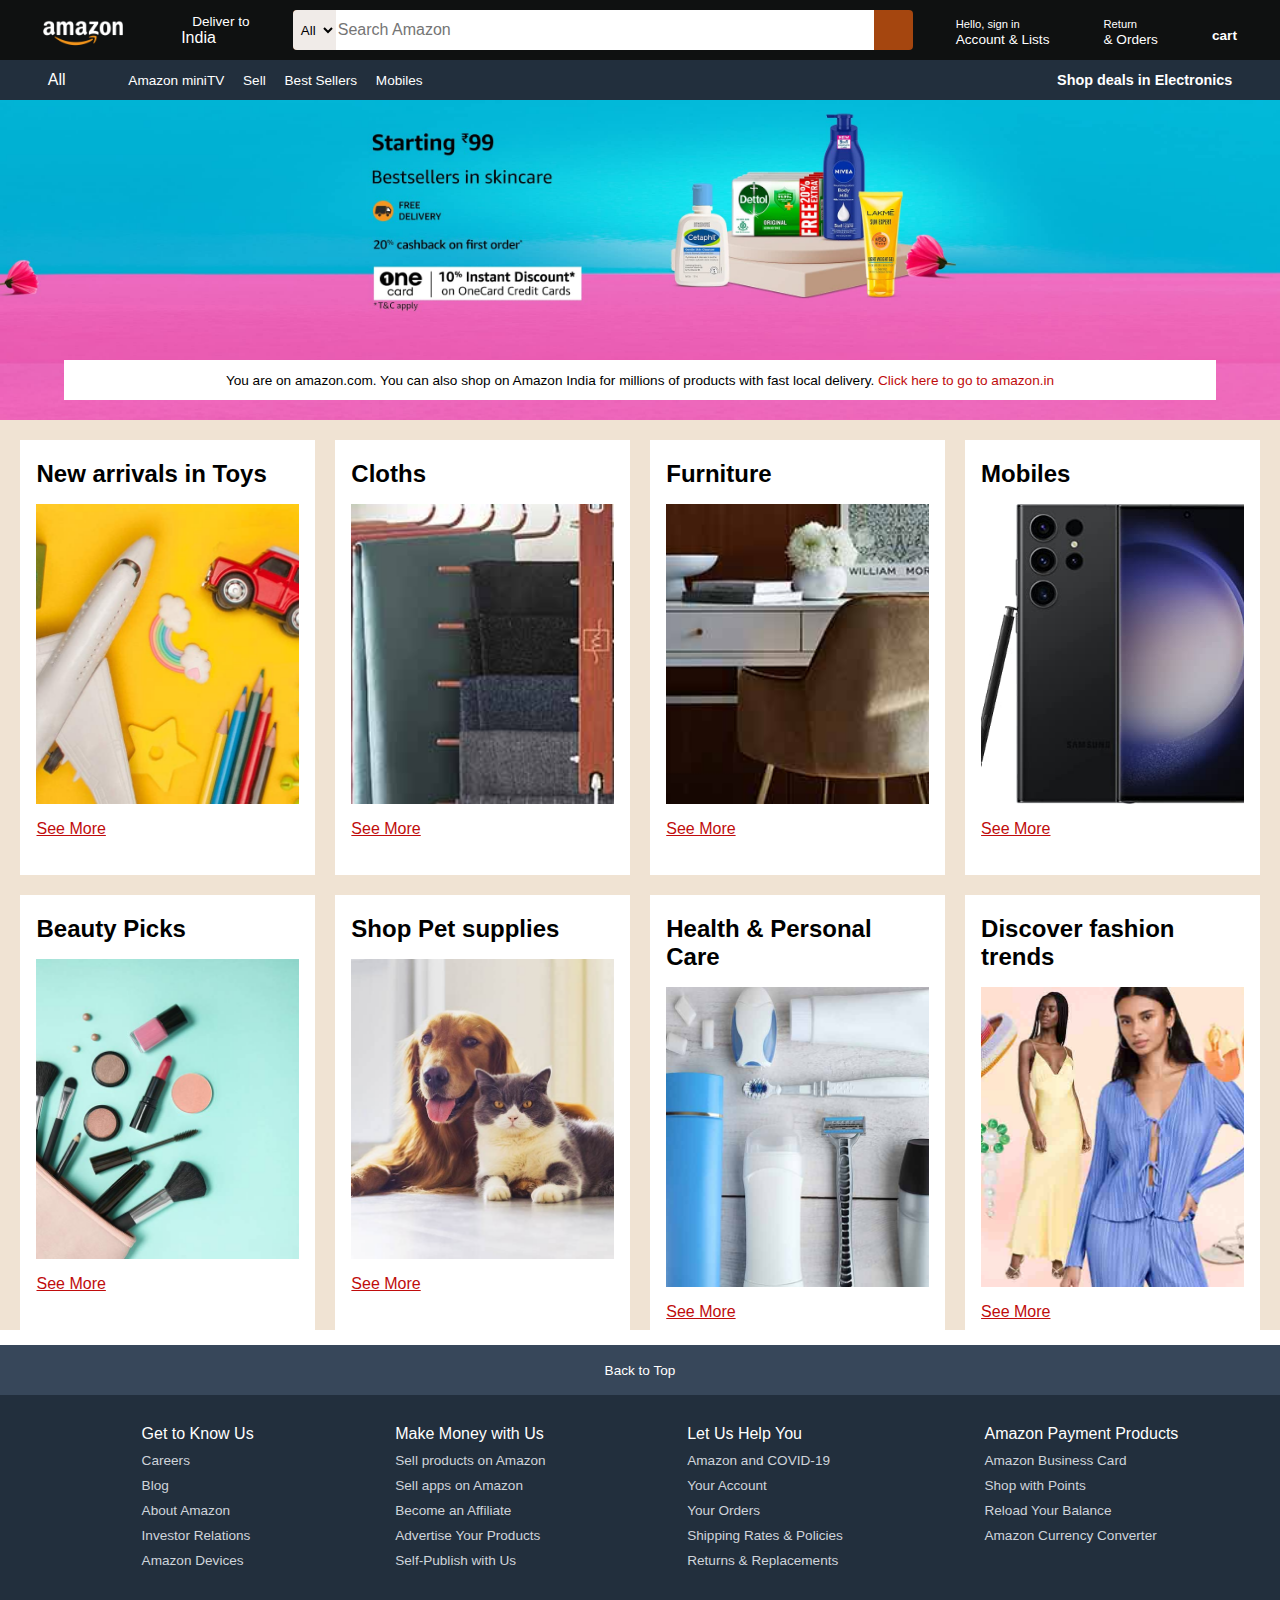
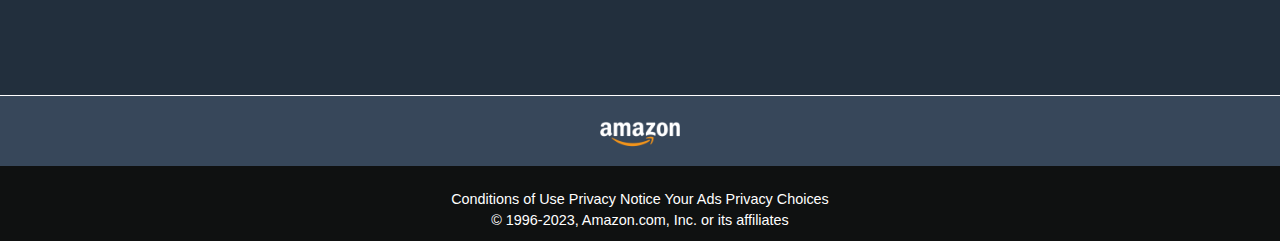
<file: index.html>
<!DOCTYPE html>
<html lang="en">
<head>
    <meta charset="UTF-8">
    <meta name="viewport" content="width=device-width, initial-scale=1.0">
    <title>Document</title>
 <link rel="stylesheet" href="https://cdnjs.cloudflare.com/ajax/libs/font-awesome/6.4.2/css/all.min.css" integrity="sha512-z3gLpd7yknf1YoNbCzqRKc4qyor8gaKU1qmn+CShxbuBusANI9QpRohGBreCFkKxLhei6S9CQXFEbbKuqLg0DA==" crossorigin="anonymous" referrerpolicy="no-referrer" />
<link rel="stylesheet" href="style.css">

</head>
<body>
  
    <header>
      <div class="navbar">
           <div class="nav-logo border">
               <div class="logo"></div>

           </div>
           <div class="nav-address border">
              <p class="add-first">Deliver to </p>      
        
          <div class="add-icon">
            <i class="fa-solid fa-location-dot"></i>
            <p class="add-sec"> India</p>
          </div>
        
        </div>

        
      <div class="nav-search">
        <select class="search-select">
            <option>All</option>
        </select>
        <input placeholder="Search Amazon" class="search-input">
        <div class="search-icon">
            <i class="fa-solid fa-magnifying-glass"></i>
        </div>
      </div>
    
      <div class="nav-singin border">
        <p><span>Hello, sign in</span></p>
       <p class="nav-sec">Account & Lists</p>
      </div>

      <div class="nav-return border">
        <p><span>Return</span></p>
       <p class="nav-sec">& Orders</p>
      </div>
      <div class="nav-cart border">
        <i class="fa-solid fa-cart-shopping"></i>
          cart
      </div>
      </div>

      <div class="pannel">
        <div class="pannel-all">
          <i class="fa-solid fa-bars"></i>
          All
        </div>
        <div class="pannel-ops">
          <p>
            Amazon miniTV</p>
          <p> Sell</p>
            <p>Best Sellers</p>
            <p>Mobiles</p>
           
        </div>

        <div class="panel-deals">
          Shop deals in Electronics
        </div>
      </div>
   </header>

<div class="hero-section">
  <div class="hero-msg">
    <p>You are on amazon.com. You can also shop on Amazon India for millions of products with fast local delivery.<a> Click here to go to amazon.in </a>
  </p>
</div>
</div>

<div class="shop-section">
  <div class="box1 box">
    <div class="box-content">
   <h2>New arrivals in Toys</h2>
   <div class="box-img" style="background-image: url('image/box7_image.jpg');"></div>
    <a href="toys.html">See More</a>
  </div>
  </div>
  <div class="box2 box"><div class="box-content">
    <h2>Cloths</h2>
    <div class="box-img" style="background-image: url('image/box1_image.jpg');"></div>
     <a href="cloths.html">See More</a>
   </div></div>
  <div class="box3 box"><div class="box-content">
    <h2>Furniture</h2>
    <div class="box-img" style="background-image: url('image/box3_image.jpg');"></div>
     <a href="furnichure.html">See More</a>
   </div></div>
  <div class="box4 box"><div class="box-content">
    <h2>Mobiles</h2>
    <div class="box-img" style="background-image: url('image/box4_image.jpg');"></div>
     <a href="mobile.html">See More</a>
   </div></div>



   <div class="box1 box">
    <div class="box-content">
   <h2>Beauty Picks</h2>
   <div class="box-img" style="background-image: url('image/box5_image.jpg');"></div>
    <a href="beauty.html">See More</a>
  </div>
  </div>
  <div class="box2 box"><div class="box-content">
    <h2>Shop Pet supplies</h2>
    <div class="box-img" style="background-image: url('image/box6_image.jpg');"></div>
     <a href="dog.html">See More</a>
   </div></div>
  <div class="box3 box"><div class="box-content">
    <h2>Health & Personal Care</h2>
    <div class="box-img" style="background-image: url('image/box2_image.jpg');"></div>
     <a href="health.html">See More</a>
   </div></div>
  <div class="box4 box"><div class="box-content">
    <h2>Discover fashion trends</h2>
    <div class="box-img" style="background-image: url('image/box8_image.jpg');"></div>
     <a href="fesion.html">See More</a>
   </div></div>

</div>

<footer>
<div class="foot-pannel">
  Back to Top
</div>

      <div class="foot-pannel2">
        <ul>
          <p>Get to Know Us</p>
          <a>Careers</a>
          <a>Blog</a>
          <a>About Amazon</a>
          <a>Investor Relations</a>
          <a>Amazon Devices</a>
        </ul>

        <ul>
          <p>Make Money with Us</p>
          <a>Sell products on Amazon</a>
          <a>Sell apps on Amazon</a>
          <a>Become an Affiliate</a>
          <a>Advertise Your Products</a>
          <a>Self-Publish with Us</a>
        </ul>
        <ul>
          <p>Let Us Help You</p>
          <a>Amazon and COVID-19</a>
          <a>Your Account</a>
          <a>Your Orders</a>
          <a>Shipping Rates & Policies</a>
          <a>Returns & Replacements</a>
        </ul>

        <ul>
          <p>	
            Amazon Payment Products</p>
          <a>Amazon Business Card</a>
          <a>Shop with Points</a>
          <a>Reload Your Balance</a>
          <a>Amazon Currency Converter</a>
        </ul>
      </div>

<div class="foot-pannel3">
  <div class="logo">

  </div>
</div>

   <div class="foot-pannel4">
    <div class="pages">
     <a>Conditions of Use</a>
     <a>Privacy Notice</a>
     <a>Your Ads Privacy Choices</a>
    </div>
    <div class="copyright">
      © 1996-2023, Amazon.com, Inc. or its affiliates
    </div>
   </div>

</footer>

</body>
</html>
</file>
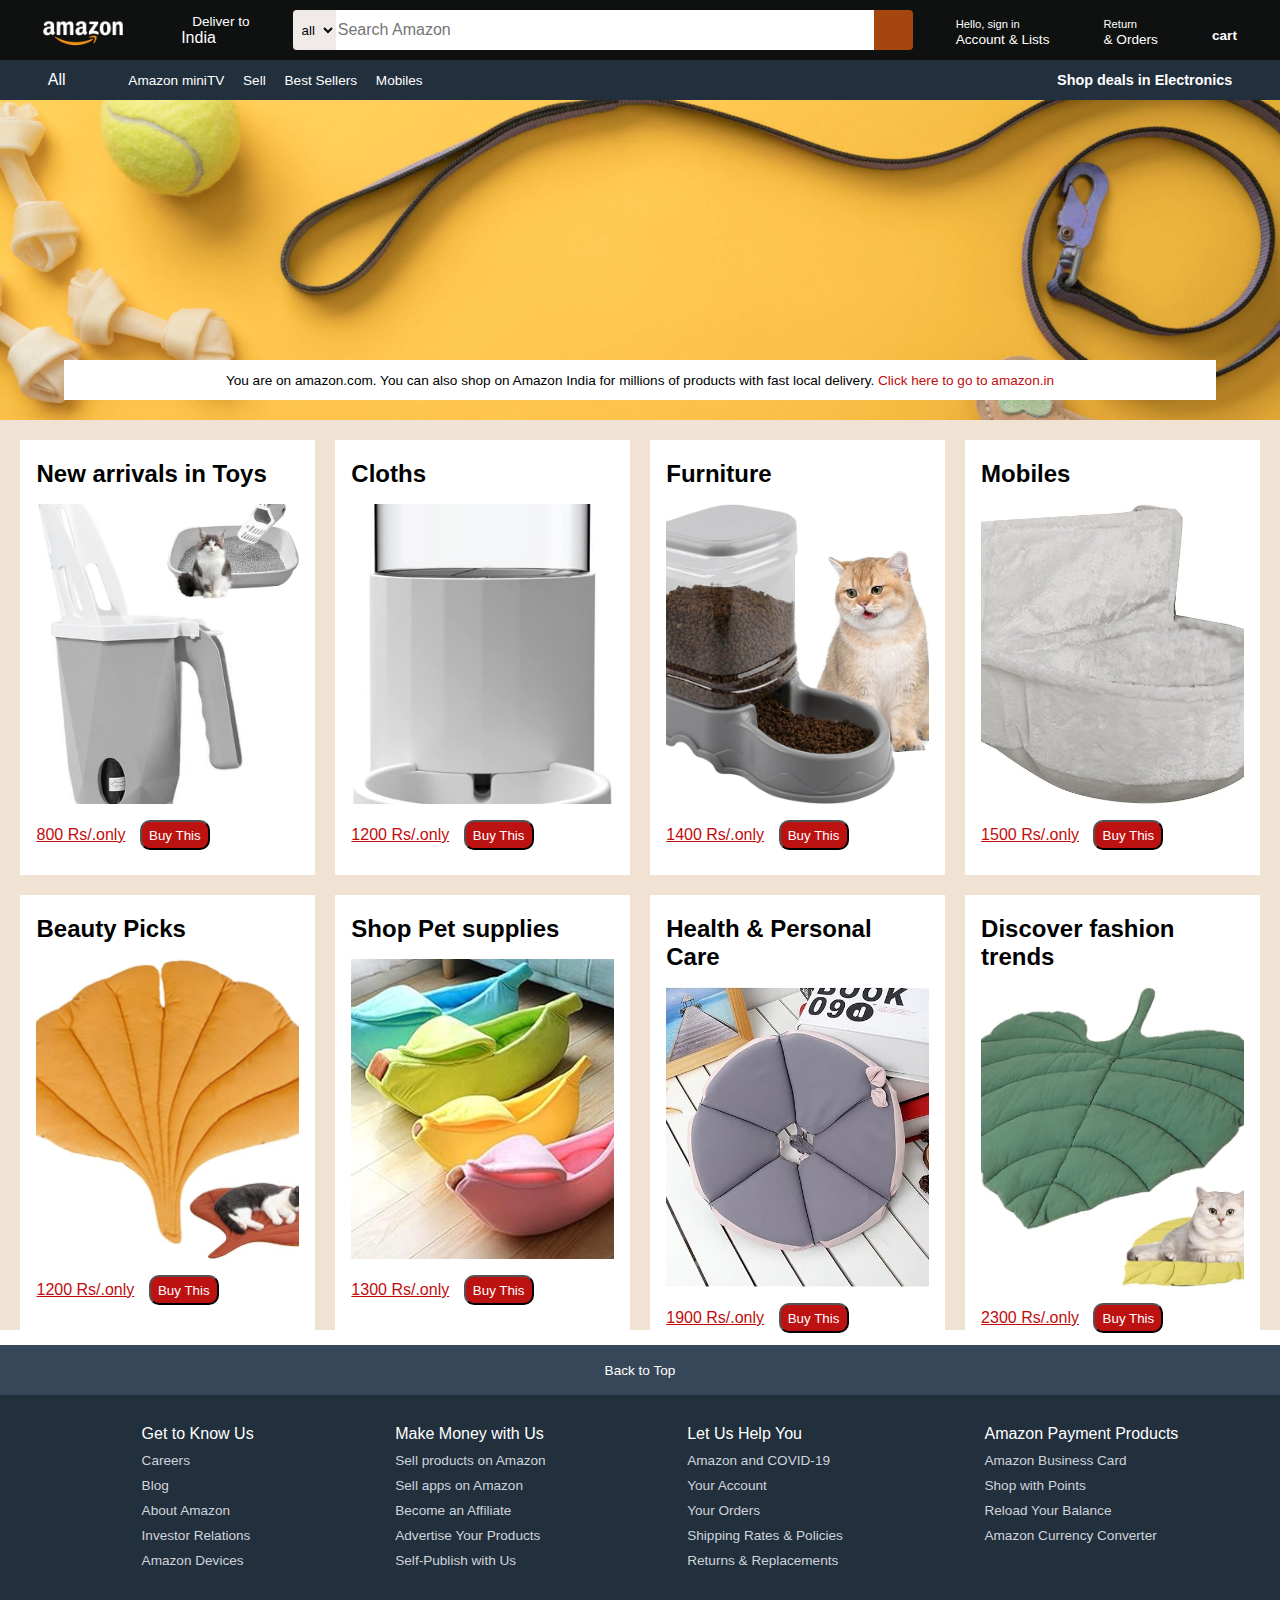
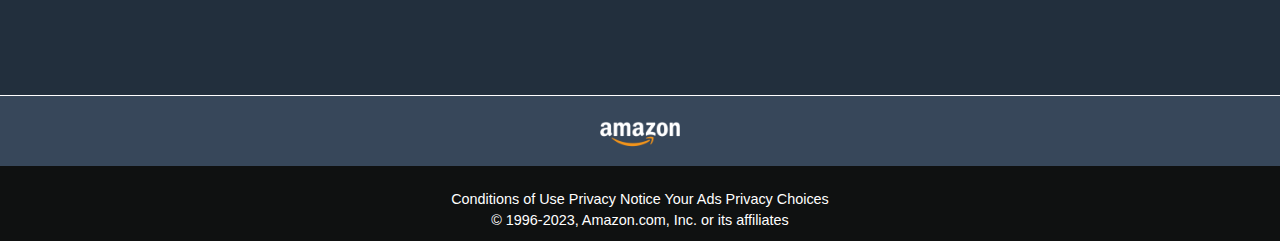
<file: dog.html>
<!DOCTYPE html>
<html lang="en">
<head>
    <meta charset="UTF-8">
    <meta name="viewport" content="width=device-width, initial-scale=1.0">
    <title>Document</title>
 <link rel="stylesheet" href="https://cdnjs.cloudflare.com/ajax/libs/font-awesome/6.4.2/css/all.min.css" integrity="sha512-z3gLpd7yknf1YoNbCzqRKc4qyor8gaKU1qmn+CShxbuBusANI9QpRohGBreCFkKxLhei6S9CQXFEbbKuqLg0DA==" crossorigin="anonymous" referrerpolicy="no-referrer" />
<link rel="stylesheet" href="style.css">

</head>
<body>
  
    <header>
      <div class="navbar">
           <div class="nav-logo border">
               <div class="logo"></div>

           </div>
           <div class="nav-address border">
              <p class="add-first">Deliver to </p>      
        
          <div class="add-icon">
            <i class="fa-solid fa-location-dot"></i>
            <p class="add-sec"> India</p>
          </div>
        
        </div>

        
      <div class="nav-search">
        <select class="search-select">
            <option>all</option>
        </select>
        <input placeholder="Search Amazon" class="search-input">
        <div class="search-icon">
            <i class="fa-solid fa-magnifying-glass"></i>
        </div>
      </div>
    
      <div class="nav-singin border">
        <p><span>Hello, sign in</span></p>
       <p class="nav-sec">Account & Lists</p>
      </div>

      <div class="nav-return border">
        <p><span>Return</span></p>
       <p class="nav-sec">& Orders</p>
      </div>
      <div class="nav-cart border">
        <i class="fa-solid fa-cart-shopping"></i>
          cart
      </div>
      </div>

      <div class="pannel">
        <div class="pannel-all">
          <i class="fa-solid fa-bars"></i>
          All
        </div>
        <div class="pannel-ops">
          <p>
            Amazon miniTV</p>
          <p> Sell</p>
            <p>Best Sellers</p>
            <p>Mobiles</p>
           
        </div>

        <div class="panel-deals">
          Shop deals in Electronics
        </div>
      </div>
   </header>

<div class="hero-section6">
  <div class="hero-msg">
    <p>You are on amazon.com. You can also shop on Amazon India for millions of products with fast local delivery.<a> Click here to go to amazon.in </a>
  </p>
</div>
</div>

<div class="shop-section">
  <div class="box1 box">
    <div class="box-content">
   <h2>New arrivals in Toys</h2>
   <div class="box-img" style="background-image: url('image/d1.jpg');"></div>
   <a href="toys.html">800 Rs/.only</a>
   <button class="btn">Buy This</button>
  </div>
  </div>
  <div class="box2 box"><div class="box-content">
    <h2>Cloths</h2>
    <div class="box-img" style="background-image: url('image/d2.jpg');"></div>
    <a href="toys.html">1200 Rs/.only</a>
    <button class="btn">Buy This</button>
   </div></div>
  <div class="box3 box"><div class="box-content">
    <h2>Furniture</h2>
    <div class="box-img" style="background-image: url('image/d3.jpg');"></div>
    <a href="toys.html">1400 Rs/.only</a>
    <button class="btn">Buy This</button>
   </div></div>
  <div class="box4 box"><div class="box-content">
    <h2>Mobiles</h2>
    <div class="box-img" style="background-image: url('image/d4.jpg');"></div>
    <a href="toys.html">1500 Rs/.only</a>
    <button class="btn">Buy This</button>
   </div></div>



   <div class="box1 box">
    <div class="box-content">
   <h2>Beauty Picks</h2>
   <div class="box-img" style="background-image: url('image/d5.jpg');"></div>
   <a href="toys.html">1200 Rs/.only</a>
          <button class="btn">Buy This</button>
  </div>
  </div>
  <div class="box2 box"><div class="box-content">
    <h2>Shop Pet supplies</h2>
    <div class="box-img" style="background-image: url('image/d6.jpg');"></div>
    <a href="toys.html">1300 Rs/.only</a>
    <button class="btn">Buy This</button>
   </div></div>
  <div class="box3 box"><div class="box-content">
    <h2>Health & Personal Care</h2>
    <div class="box-img" style="background-image: url('image/d7.jpg');"></div>
    <a href="toys.html">1900 Rs/.only</a>
    <button class="btn">Buy This</button>
   </div></div>
  <div class="box4 box"><div class="box-content">
    <h2>Discover fashion trends</h2>
    <div class="box-img" style="background-image: url('image/d8.jpg');"></div>
    <a href="toys.html">2300 Rs/.only</a>
          <button class="btn">Buy This</button>
   </div></div>

</div>

<footer>
<div class="foot-pannel">
  Back to Top
</div>

      <div class="foot-pannel2">
        <ul>
          <p>Get to Know Us</p>
          <a>Careers</a>
          <a>Blog</a>
          <a>About Amazon</a>
          <a>Investor Relations</a>
          <a>Amazon Devices</a>
        </ul>

        <ul>
          <p>Make Money with Us</p>
          <a>Sell products on Amazon</a>
          <a>Sell apps on Amazon</a>
          <a>Become an Affiliate</a>
          <a>Advertise Your Products</a>
          <a>Self-Publish with Us</a>
        </ul>
        <ul>
          <p>Let Us Help You</p>
          <a>Amazon and COVID-19</a>
          <a>Your Account</a>
          <a>Your Orders</a>
          <a>Shipping Rates & Policies</a>
          <a>Returns & Replacements</a>
        </ul>

        <ul>
          <p>	
            Amazon Payment Products</p>
          <a>Amazon Business Card</a>
          <a>Shop with Points</a>
          <a>Reload Your Balance</a>
          <a>Amazon Currency Converter</a>
        </ul>
      </div>

<div class="foot-pannel3">
  <div class="logo">

  </div>
</div>

   <div class="foot-pannel4">
    <div class="pages">
     <a>Conditions of Use</a>
     <a>Privacy Notice</a>
     <a>Your Ads Privacy Choices</a>
    </div>
    <div class="copyright">
      © 1996-2023, Amazon.com, Inc. or its affiliates
    </div>
   </div>

</footer>

</body>
</html>
</file>
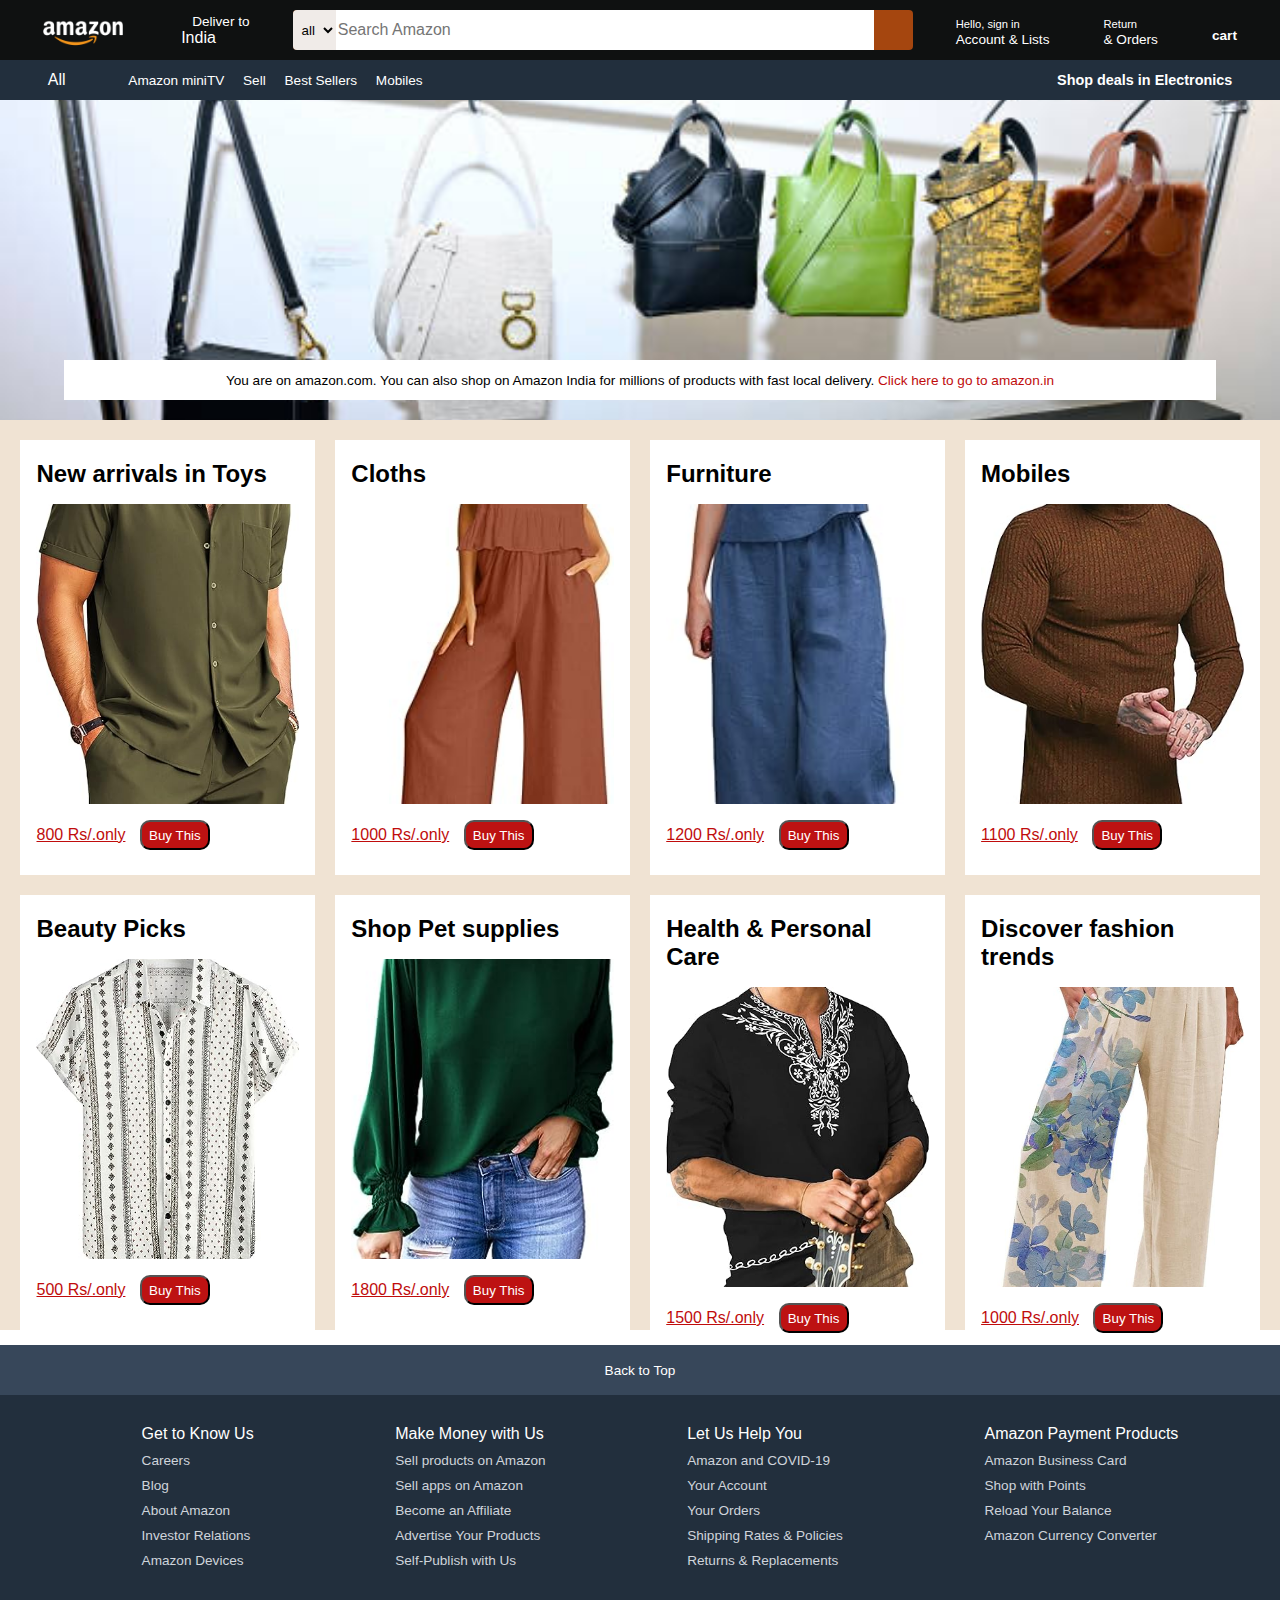
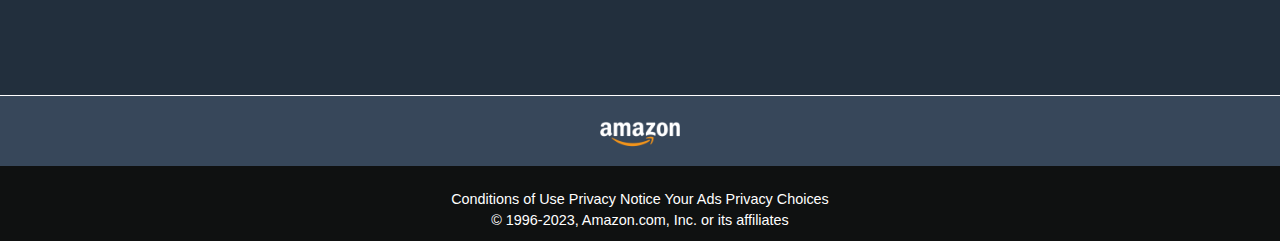
<file: fesion.html>
<!DOCTYPE html>
<html lang="en">
<head>
    <meta charset="UTF-8">
    <meta name="viewport" content="width=device-width, initial-scale=1.0">
    <title>Document</title>
 <link rel="stylesheet" href="https://cdnjs.cloudflare.com/ajax/libs/font-awesome/6.4.2/css/all.min.css" integrity="sha512-z3gLpd7yknf1YoNbCzqRKc4qyor8gaKU1qmn+CShxbuBusANI9QpRohGBreCFkKxLhei6S9CQXFEbbKuqLg0DA==" crossorigin="anonymous" referrerpolicy="no-referrer" />
<link rel="stylesheet" href="style.css">

</head>
<body>
  
    <header>
      <div class="navbar">
           <div class="nav-logo border">
               <div class="logo"></div>

           </div>
           <div class="nav-address border">
              <p class="add-first">Deliver to </p>      
        
          <div class="add-icon">
            <i class="fa-solid fa-location-dot"></i>
            <p class="add-sec"> India</p>
          </div>
        
        </div>

        
      <div class="nav-search">
        <select class="search-select">
            <option>all</option>
        </select>
        <input placeholder="Search Amazon" class="search-input">
        <div class="search-icon">
            <i class="fa-solid fa-magnifying-glass"></i>
        </div>
      </div>
    
      <div class="nav-singin border">
        <p><span>Hello, sign in</span></p>
       <p class="nav-sec">Account & Lists</p>
      </div>

      <div class="nav-return border">
        <p><span>Return</span></p>
       <p class="nav-sec">& Orders</p>
      </div>
      <div class="nav-cart border">
        <i class="fa-solid fa-cart-shopping"></i>
          cart
      </div>
      </div>

      <div class="pannel">
        <div class="pannel-all">
          <i class="fa-solid fa-bars"></i>
          All
        </div>
        <div class="pannel-ops">
          <p>
            Amazon miniTV</p>
          <p> Sell</p>
            <p>Best Sellers</p>
            <p>Mobiles</p>
           
        </div>

        <div class="panel-deals">
          Shop deals in Electronics
        </div>
      </div>
   </header>

<div class="hero-section8">
  <div class="hero-msg">
    <p>You are on amazon.com. You can also shop on Amazon India for millions of products with fast local delivery.<a> Click here to go to amazon.in </a>
  </p>
</div>
</div>

<div class="shop-section">
  <div class="box1 box">
    <div class="box-content">
   <h2>New arrivals in Toys</h2>
   <div class="box-img" style="background-image: url('image/fa1.jpg');"></div>
   <a href="toys.html">800 Rs/.only</a>
   <button class="btn">Buy This</button>
  </div>
  </div>
  <div class="box2 box"><div class="box-content">
    <h2>Cloths</h2>
    <div class="box-img" style="background-image: url('image/fa2.jpg');"></div>
    <a href="toys.html">1000 Rs/.only</a>
    <button class="btn">Buy This</button>
   </div></div>
  <div class="box3 box"><div class="box-content">
    <h2>Furniture</h2>
    <div class="box-img" style="background-image: url('image/fa3.jpg');"></div>
    <a href="toys.html">1200 Rs/.only</a>
    <button class="btn">Buy This</button>
   </div></div>
  <div class="box4 box"><div class="box-content">
    <h2>Mobiles</h2>
    <div class="box-img" style="background-image: url('image/fa4.jpg');"></div>
    <a href="toys.html">1100 Rs/.only</a>
    <button class="btn">Buy This</button>
   </div></div>



   <div class="box1 box">
    <div class="box-content">
   <h2>Beauty Picks</h2>
   <div class="box-img" style="background-image: url('image/fa5.jpg');"></div>
   <a href="toys.html">500 Rs/.only</a>
   <button class="btn">Buy This</button>
  </div>
  </div>
  <div class="box2 box"><div class="box-content">
    <h2>Shop Pet supplies</h2>
    <div class="box-img" style="background-image: url('image/fa6.jpg');"></div>
    <a href="toys.html">1800 Rs/.only</a>
    <button class="btn">Buy This</button>
   </div></div>
  <div class="box3 box"><div class="box-content">
    <h2>Health & Personal Care</h2>
    <div class="box-img" style="background-image: url('image/fa7.jpg');"></div>
    <a href="toys.html">1500 Rs/.only</a>
    <button class="btn">Buy This</button>
   </div></div>
  <div class="box4 box"><div class="box-content">
    <h2>Discover fashion trends</h2>
    <div class="box-img" style="background-image: url('image/fa8.jpg');"></div>
    <a href="toys.html">1000 Rs/.only</a>
          <button class="btn">Buy This</button>
   </div></div>

</div>

<footer>
<div class="foot-pannel">
  Back to Top
</div>

      <div class="foot-pannel2">
        <ul>
          <p>Get to Know Us</p>
          <a>Careers</a>
          <a>Blog</a>
          <a>About Amazon</a>
          <a>Investor Relations</a>
          <a>Amazon Devices</a>
        </ul>

        <ul>
          <p>Make Money with Us</p>
          <a>Sell products on Amazon</a>
          <a>Sell apps on Amazon</a>
          <a>Become an Affiliate</a>
          <a>Advertise Your Products</a>
          <a>Self-Publish with Us</a>
        </ul>
        <ul>
          <p>Let Us Help You</p>
          <a>Amazon and COVID-19</a>
          <a>Your Account</a>
          <a>Your Orders</a>
          <a>Shipping Rates & Policies</a>
          <a>Returns & Replacements</a>
        </ul>

        <ul>
          <p>	
            Amazon Payment Products</p>
          <a>Amazon Business Card</a>
          <a>Shop with Points</a>
          <a>Reload Your Balance</a>
          <a>Amazon Currency Converter</a>
        </ul>
      </div>

<div class="foot-pannel3">
  <div class="logo">

  </div>
</div>

   <div class="foot-pannel4">
    <div class="pages">
     <a>Conditions of Use</a>
     <a>Privacy Notice</a>
     <a>Your Ads Privacy Choices</a>
    </div>
    <div class="copyright">
      © 1996-2023, Amazon.com, Inc. or its affiliates
    </div>
   </div>

</footer>

</body>
</html>
</file>
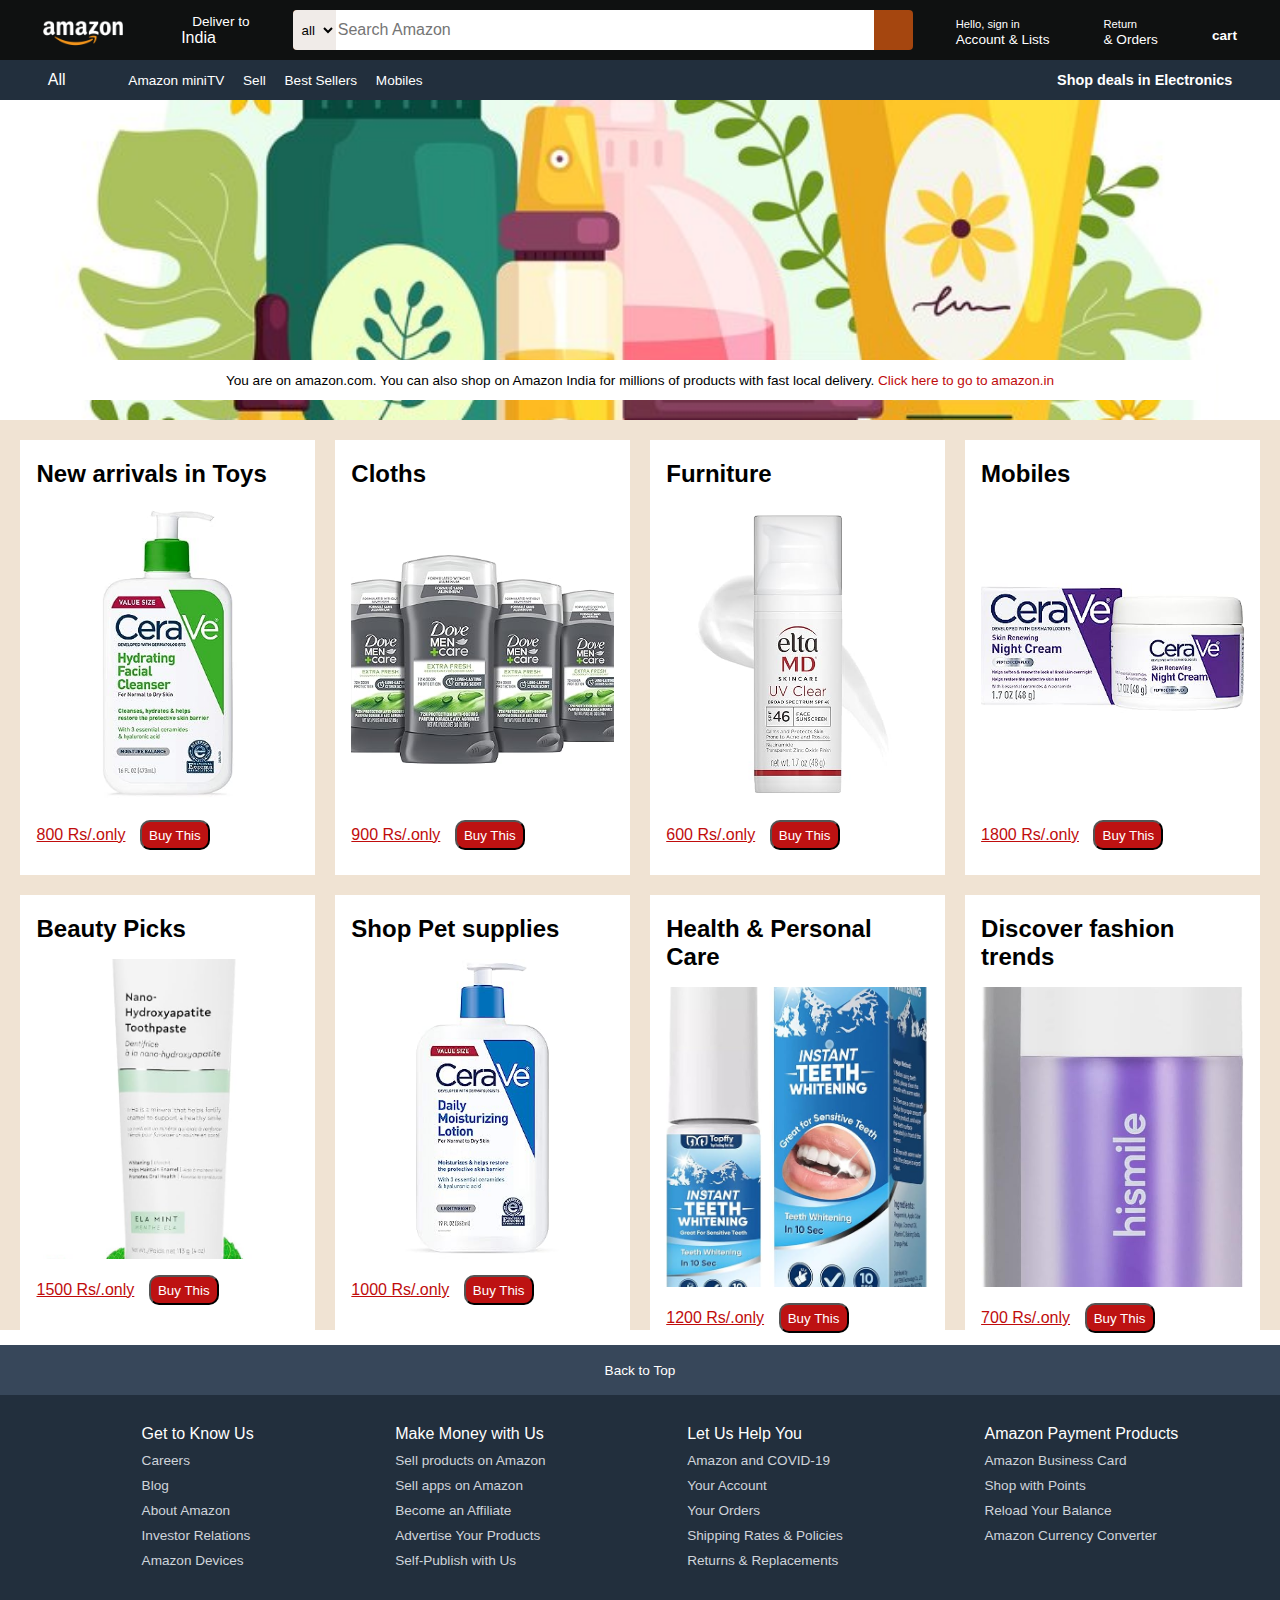
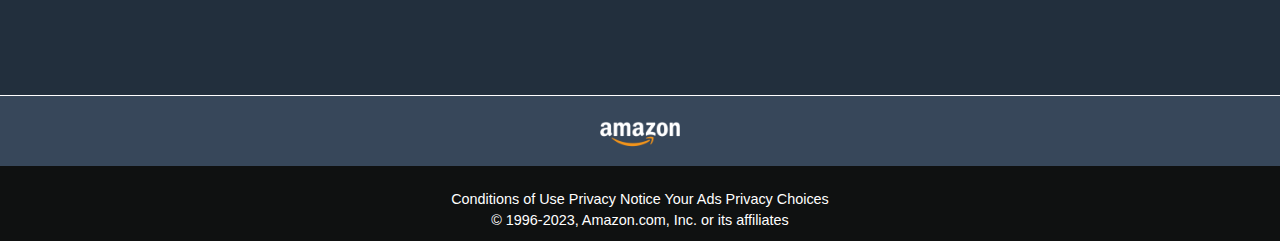
<file: health.html>
<!DOCTYPE html>
<html lang="en">
<head>
    <meta charset="UTF-8">
    <meta name="viewport" content="width=device-width, initial-scale=1.0">
    <title>Document</title>
    <link rel="stylesheet" href="https://cdnjs.cloudflare.com/ajax/libs/font-awesome/6.4.2/css/all.min.css" integrity="sha512-z3gLpd7yknf1YoNbCzqRKc4qyor8gaKU1qmn+CShxbuBusANI9QpRohGBreCFkKxLhei6S9CQXFEbbKuqLg0DA==" crossorigin="anonymous" referrerpolicy="no-referrer" />
<link rel="stylesheet" href="style.css">
</head>
<body>
    <header>
        <div class="navbar">
             <div class="nav-logo border">
                 <div class="logo"></div>
  
             </div>
             <div class="nav-address border">
                <p class="add-first">Deliver to </p>      
          
            <div class="add-icon">
              <i class="fa-solid fa-location-dot"></i>
              <p class="add-sec"> India</p>
            </div>
          
          </div>
  
          
        <div class="nav-search">
          <select class="search-select">
              <option>all</option>
          </select>
          <input placeholder="Search Amazon" class="search-input">
          <div class="search-icon">
              <i class="fa-solid fa-magnifying-glass"></i>
          </div>
        </div>
      
        <div class="nav-singin border">
          <p><span>Hello, sign in</span></p>
         <p class="nav-sec">Account & Lists</p>
        </div>
  
        <div class="nav-return border">
          <p><span>Return</span></p>
         <p class="nav-sec">& Orders</p>
        </div>
        <div class="nav-cart border">
          <i class="fa-solid fa-cart-shopping"></i>
            cart
        </div>
        </div>
  
        <div class="pannel">
          <div class="pannel-all">
            <i class="fa-solid fa-bars"></i>
            All
          </div>
          <div class="pannel-ops">
            <p>
              Amazon miniTV</p>
            <p> Sell</p>
              <p>Best Sellers</p>
              <p>Mobiles</p>
             
          </div>
  
          <div class="panel-deals">
            Shop deals in Electronics
          </div>
        </div>
     </header>

     <div class="hero-section7">
        <div class="hero-msg">
          <p>You are on amazon.com. You can also shop on Amazon India for millions of products with fast local delivery.<a> Click here to go to amazon.in </a>
        </p>
      </div>
      </div>
      
      <div class="shop-section">
        <div class="box1 box">
          <div class="box-content">
         <h2>New arrivals in Toys</h2>
         <div class="box-img" style="background-image: url('image/h1.jpg');"></div>
         <a href="toys.html">800 Rs/.only</a>
         <button class="btn">Buy This</button>
        </div>
        </div>
        <div class="box2 box"><div class="box-content">
          <h2>Cloths</h2>
          <div class="box-img" style="background-image: url('image/h2.jpg');"></div>
          <a href="toys.html">900 Rs/.only</a>
          <button class="btn">Buy This</button>
         </div></div>
        <div class="box3 box"><div class="box-content">
          <h2>Furniture</h2>
          <div class="box-img" style="background-image: url('image/h3.jpg');"></div>
          <a href="toys.html">600 Rs/.only</a>
          <button class="btn">Buy This</button>
         </div></div>
        <div class="box4 box"><div class="box-content">
          <h2>Mobiles</h2>
          <div class="box-img" style="background-image: url('image/h4.jpg');"></div>
          <a href="toys.html">1800 Rs/.only</a>
          <button class="btn">Buy This</button>
         </div></div>
      
      
      
         <div class="box1 box">
          <div class="box-content">
         <h2>Beauty Picks</h2>
         <div class="box-img" style="background-image: url('image/h5.jpg');"></div>
         <a href="toys.html">1500 Rs/.only</a>
         <button class="btn">Buy This</button>
        </div>
        </div>
        <div class="box2 box"><div class="box-content">
          <h2>Shop Pet supplies</h2>
          <div class="box-img" style="background-image: url('image/h6.jpg');"></div>
          <a href="toys.html">1000 Rs/.only</a>
          <button class="btn">Buy This</button>
         </div></div>
        <div class="box3 box"><div class="box-content">
          <h2>Health & Personal Care</h2>
          <div class="box-img" style="background-image: url('image/h7.jpg');"></div>
          <a href="toys.html">1200 Rs/.only</a>
          <button class="btn">Buy This</button>
         </div></div>
        <div class="box4 box"><div class="box-content">
          <h2>Discover fashion trends</h2>
          <div class="box-img" style="background-image: url('image/h8.jpg');"></div>
          <a href="toys.html">700 Rs/.only</a>
          <button class="btn">Buy This</button>
         </div></div>
      
      </div>
      
      <footer>
      <div class="foot-pannel">
        Back to Top
      </div>
      
            <div class="foot-pannel2">
              <ul>
                <p>Get to Know Us</p>
                <a>Careers</a>
                <a>Blog</a>
                <a>About Amazon</a>
                <a>Investor Relations</a>
                <a>Amazon Devices</a>
              </ul>
      
              <ul>
                <p>Make Money with Us</p>
                <a>Sell products on Amazon</a>
                <a>Sell apps on Amazon</a>
                <a>Become an Affiliate</a>
                <a>Advertise Your Products</a>
                <a>Self-Publish with Us</a>
              </ul>
              <ul>
                <p>Let Us Help You</p>
                <a>Amazon and COVID-19</a>
                <a>Your Account</a>
                <a>Your Orders</a>
                <a>Shipping Rates & Policies</a>
                <a>Returns & Replacements</a>
              </ul>
      
              <ul>
                <p>	
                  Amazon Payment Products</p>
                <a>Amazon Business Card</a>
                <a>Shop with Points</a>
                <a>Reload Your Balance</a>
                <a>Amazon Currency Converter</a>
              </ul>
            </div>
      
      <div class="foot-pannel3">
        <div class="logo">
      
        </div>
      </div>
      
         <div class="foot-pannel4">
          <div class="pages">
           <a>Conditions of Use</a>
           <a>Privacy Notice</a>
           <a>Your Ads Privacy Choices</a>
          </div>
          <div class="copyright">
            © 1996-2023, Amazon.com, Inc. or its affiliates
          </div>
         </div>
      
      </footer>
</body>
</html>
</file>
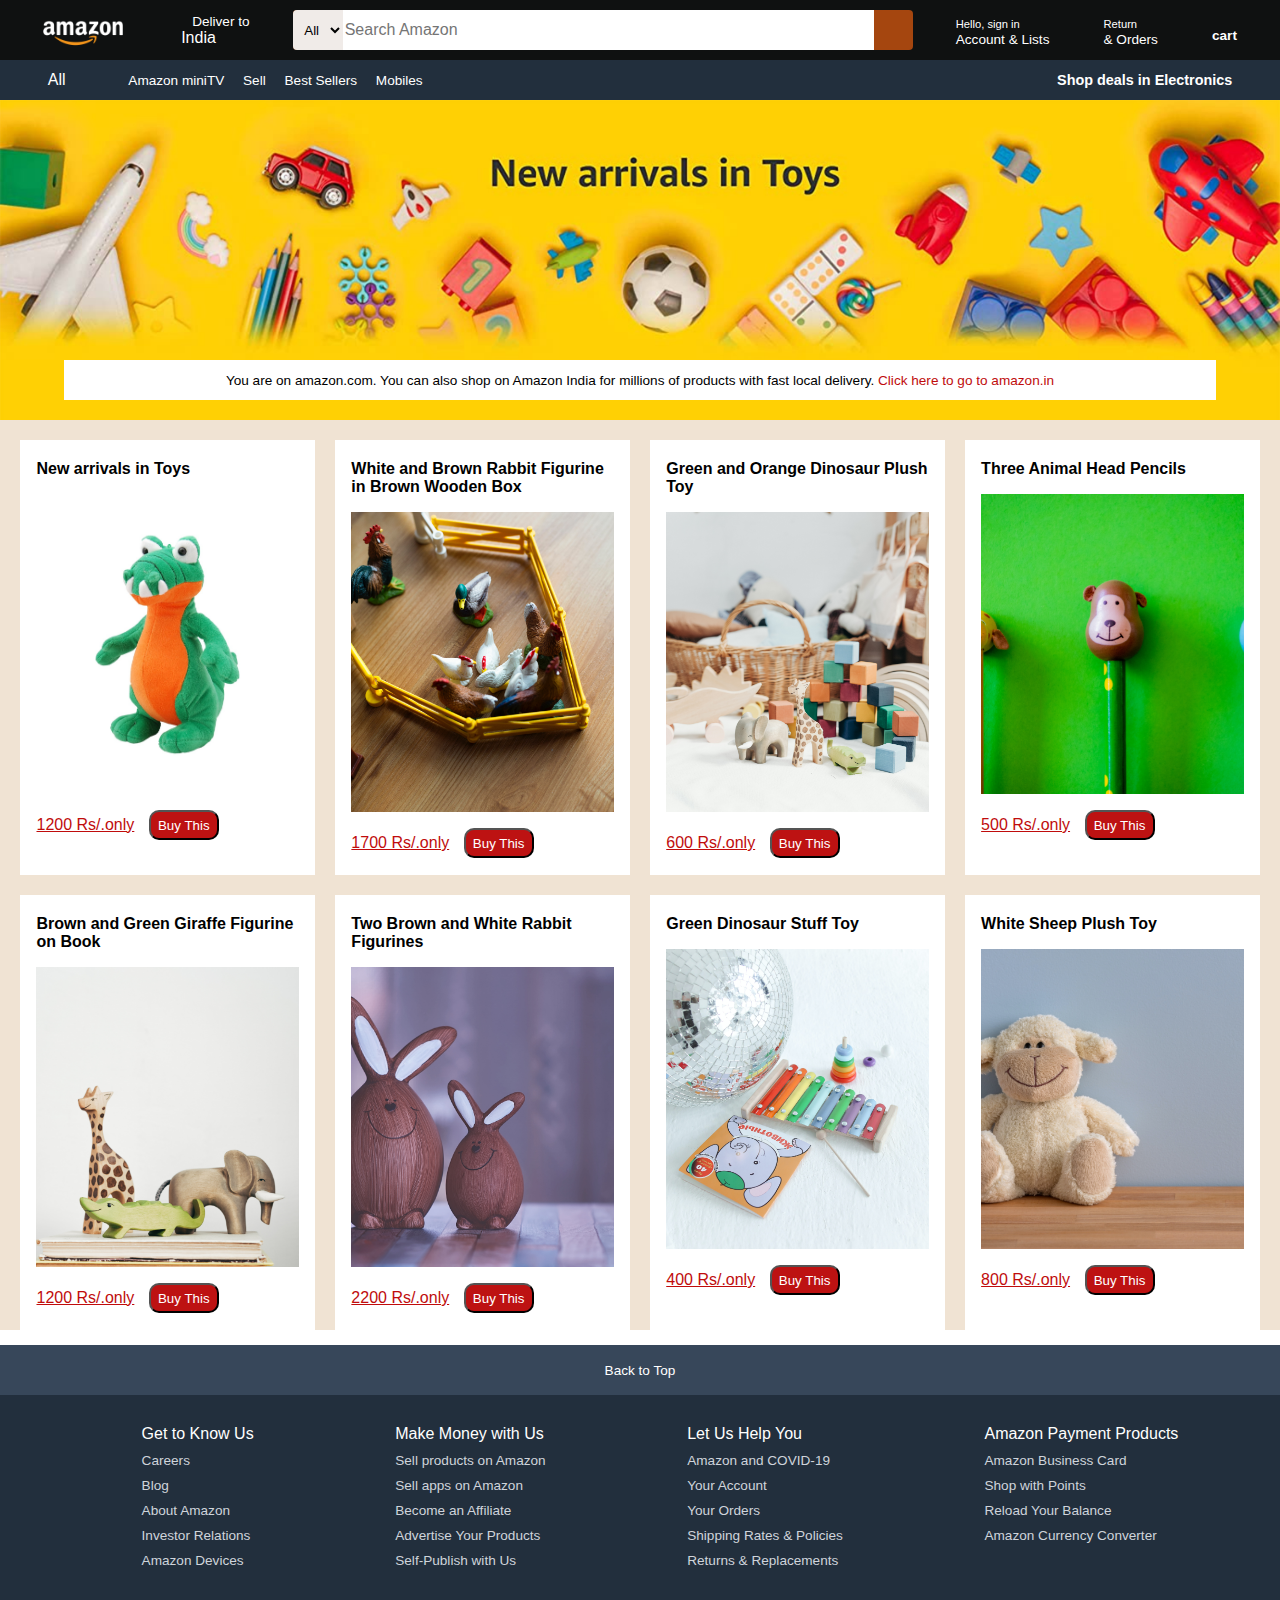
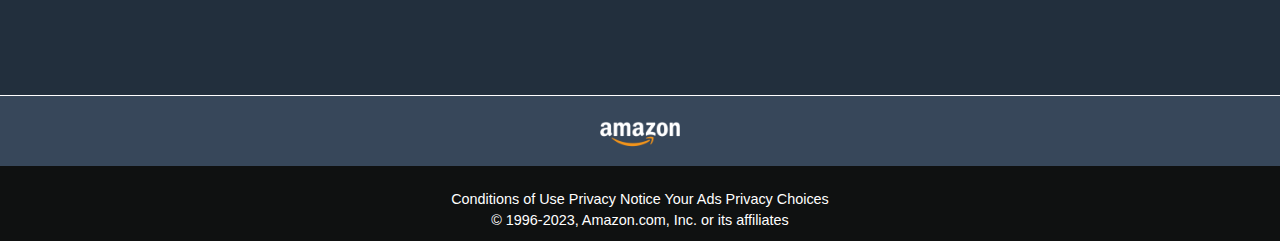
<file: toys.html>
<!DOCTYPE html>
<html lang="en">
<head>
    <meta charset="UTF-8">
    <meta name="viewport" content="width=device-width, initial-scale=1.0">
    <title>Document</title>
    <link rel="stylesheet" href="https://cdnjs.cloudflare.com/ajax/libs/font-awesome/6.4.2/css/all.min.css" integrity="sha512-z3gLpd7yknf1YoNbCzqRKc4qyor8gaKU1qmn+CShxbuBusANI9QpRohGBreCFkKxLhei6S9CQXFEbbKuqLg0DA==" crossorigin="anonymous" referrerpolicy="no-referrer" />
<link rel="stylesheet" href="style.css">

</head>
<body>
    <header>
        <div class="navbar">
             <div class="nav-logo border">
                 <div class="logo"></div>
  
             </div>
             <div class="nav-address border">
                <p class="add-first">Deliver to </p>      
          
            <div class="add-icon">
              <i class="fa-solid fa-location-dot"></i>
              <p class="add-sec"> India</p>
            </div>
          
          </div>
  
          
        <div class="nav-search">
          <select class="search-select">
              <option>All</option>
             <option value="toys"> New arrivals in Toys</option>
              <option value="cloths.html">Cloths</option>
              <option>Furniture</option>
              <option>Mobiles</option>
              <option> Picks</option>
              <option> Pet supplies</option>
              <option>Health & Personal Care</option>
              <option>Discover fashion trends</option>
          </select>
         
          <input placeholder="Search Amazon" class="search-input">
          <div class="search-icon">
              <i class="fa-solid fa-magnifying-glass"></i>
          </div>
        </div>
      
        <div class="nav-singin border">
          <p><span>Hello, sign in</span></p>
         <p class="nav-sec">Account & Lists</p>
        </div>
  
        <div class="nav-return border">
          <p><span>Return</span></p>
         <p class="nav-sec">& Orders</p>
        </div>
        <div class="nav-cart border">
          <i class="fa-solid fa-cart-shopping"></i>
            cart
        </div>
        </div>
  
        <div class="pannel">
          <div class="pannel-all">
            <i class="fa-solid fa-bars"></i>
            All
          </div>
          <div class="pannel-ops">
            <p>
              Amazon miniTV</p>
            <p> Sell</p>
              <p>Best Sellers</p>
              <p>Mobiles</p>
             
          </div>
  
          <div class="panel-deals">
            Shop deals in Electronics
          </div>
        </div>
     </header>

     <div class="hero-section1">
        <div class="hero-msg">
          <p>You are on amazon.com. You can also shop on Amazon India for millions of products with fast local delivery.<a> Click here to go to amazon.in </a>
        </p>
      </div>
      </div>
      
      <div class="shop-section">
        <div class="box1 box">
          <div class="box-content">
         <h4>New arrivals in Toys</h4>
         <div class="box-img" style="background-image: url('image/t1.jpg');"></div>
          <a href="toys.html">1200 Rs/.only</a>
          <button class="btn">Buy This</button>
        </div>
        </div>
        <div class="box2 box"><div class="box-content">
          <h4>White and Brown Rabbit Figurine in Brown Wooden Box
          </h4>
          <div class="box-img" style="background-image: url('image/t2.jpg');"></div>
          <a href="toys.html">1700 Rs/.only</a>
          <button class="btn">Buy This</button>
         </div></div>
        <div class="box3 box"><div class="box-content">
          <h4>Green and Orange Dinosaur Plush Toy
          </h4>
          <div class="box-img" style="background-image: url('image/t3.jpg');"></div>
          <a href="toys.html">600 Rs/.only</a>
          <button class="btn">Buy This</button>
         </div></div>
        <div class="box4 box"><div class="box-content">
          <h4>Three Animal Head Pencils
          </h4>
          <div class="box-img" style="background-image: url('image/t4.jpg');"></div>
          <a href="toys.html">500 Rs/.only</a>
          <button class="btn">Buy This</button>
         </div></div>
      
      
      
         <div class="box1 box">
          <div class="box-content">
         <h4>Brown and Green Giraffe Figurine on Book
        </h4>
         <div class="box-img" style="background-image: url('image/t5.jpg');"></div>
         <a href="toys.html">1200 Rs/.only</a>
          <button class="btn">Buy This</button>
        </div>
        </div>
        <div class="box2 box"><div class="box-content">
          <h4>Two Brown and White Rabbit Figurines
          </h4>
          <div class="box-img" style="background-image: url('image/t6.jpg');"></div>
          <a href="toys.html">2200 Rs/.only</a>
          <button class="btn">Buy This</button>
         </div></div>
        <div class="box3 box"><div class="box-content">
          <h4>Green Dinosaur Stuff Toy
          </h4>
          <div class="box-img" style="background-image: url('image/t7.jpg');"></div>
          <a href="toys.html">400 Rs/.only</a>
          <button class="btn">Buy This</button>
         </div></div>
        <div class="box4 box"><div class="box-content">
          <h4>White Sheep Plush Toy
          </h4>
          <div class="box-img" style="background-image: url('image/t8.jpg');"></div>
          <a href="toys.html">800 Rs/.only</a>
          <button class="btn">Buy This</button>
         </div></div>
      
      </div>
      
      <footer>
      <div class="foot-pannel">
        Back to Top
      </div>
      
            <div class="foot-pannel2">
              <ul>
                <p>Get to Know Us</p>
                <a>Careers</a>
                <a>Blog</a>
                <a>About Amazon</a>
                <a>Investor Relations</a>
                <a>Amazon Devices</a>
              </ul>
      
              <ul>
                <p>Make Money with Us</p>
                <a>Sell products on Amazon</a>
                <a>Sell apps on Amazon</a>
                <a>Become an Affiliate</a>
                <a>Advertise Your Products</a>
                <a>Self-Publish with Us</a>
              </ul>
              <ul>
                <p>Let Us Help You</p>
                <a>Amazon and COVID-19</a>
                <a>Your Account</a>
                <a>Your Orders</a>
                <a>Shipping Rates & Policies</a>
                <a>Returns & Replacements</a>
              </ul>
      
              <ul>
                <p>	
                  Amazon Payment Products</p>
                <a>Amazon Business Card</a>
                <a>Shop with Points</a>
                <a>Reload Your Balance</a>
                <a>Amazon Currency Converter</a>
              </ul>
            </div>
      
      <div class="foot-pannel3">
        <div class="logo">
      
        </div>
      </div>
      
         <div class="foot-pannel4">
          <div class="pages">
           <a>Conditions of Use</a>
           <a>Privacy Notice</a>
           <a>Your Ads Privacy Choices</a>
          </div>
          <div class="copyright">
            © 1996-2023, Amazon.com, Inc. or its affiliates
          </div>
         </div>
      
      </footer>
</body>
</html>
</file>
<file: style.css>
* {
    margin: 0%;
    font-family: Arial;
    border: border-box;
    
   
}
.navbar {

    height: 60px;
    background-color: #0f1111;
     color: white;
     display: flex;
  align-items: center;
  justify-content: space-evenly;
  position: relative;
  
     
}
 

.nav-logo {
   height: 50px;
   width: 100px;

}
.logo {
background-image: url("amazon_logo.png");
background-size: cover;
height: 50px;
width: 100px;


}

.border {
   border: 1.5px solid transparent;
   border-radius: 10px;
  
  
}
.border:hover{
    
    border: 2px solid white;
}
.add-first{
  color: white;
  margin-left: 15px;
 
font-size: .85rem;
}
.add-sec{
   font-size: 1rem;


}
.add-icon{

    display: flex;
    align-items: center;
    margin-left: 4px;
}

.nav-address{
    padding: 10px;
    
}
.nav-search{
   display: flex;
   background-color: rgb(165, 70, 15);
   width: 620px;
   height: 40px;
   border-radius: 4px;
   justify-content: space-evenly;

}
.search-select{
    background-color: #f3f3f3f3;
    width: 50px;
    text-align: center;
    border-top-left-radius: 4px;
    border-bottom-left-radius: 4px;
    border: none;
}
.search-input{
    width: 100%;
    font-size: 1rem;
    border: none;
}
.search-icon{
    width: 45px;
    display: flex;
    justify-content: center;
    align-items: center;
    font-size: 1.2rem;
    color: rgb(240, 245, 247);

}
.nav-search:hover{
    border: 2px solid orange;
}

span{
    font-size: .7rem;;

}
.nav-sec{
font-size: .85rem;
}
.nav-singin{
    padding: 10px;
}
.nav-return{
    padding: 10px;
}
.nav-cart i{
    font-size: 30px;
}
.nav-cart{
    font-size: .85rem;
    font-weight: 700;
    padding: 10px;
}

.pannel{
    height: 40px;
    background-color: #222f3d;
    display: flex;
    color: white;
    align-items: center;
    justify-content: space-evenly;

}
.pannel-ops p{
    display: inline;
    margin-left: 15px;
}
.pannel-ops{
    width: 70%;
    font-size: .85rem;
}
.panel-deals{
    font-size: .9rem;
    font-weight: 700;
}
.hero-section{
    background-image: url("/image/1.jpg");
    height: 320px;
    background-size: cover;
    display: flex;
    justify-content: center;
    align-items: flex-end;
}
.hero-section1{
    background-image: url("/image/toyss.jpg");
    height: 320px;
    background-size: cover;
    
    display: flex;
    justify-content: center;
    align-items: flex-end;
}
.hero-section2{
    background-image: url("/image/cloths.jpg");
    height: 320px;
    background-size: cover;
    
    display: flex;
    justify-content: center;
    align-items: flex-end;
}
.hero-section3{
    background-image: url("/image/furniture.jpg");
    height: 320px;
    background-size: cover;
    
    display: flex;
    justify-content: center;
    align-items: flex-end;
}
.hero-section4{
    background-image: url("/image/mobile.jpg");
    height: 320px;
    background-size: cover;
    
    display: flex;
    justify-content: center;
    align-items: flex-end;
}
.hero-section5{
    background-image: url("/image/beauty.jpg");
    height: 320px;
    background-size: cover;
    
    display: flex;
    justify-content: center;
    align-items: flex-end;
}
.hero-section6{
    background-image: url("/image/dog.jpg");
    height: 320px;
    background-size: cover;
    
    display: flex;
    justify-content: center;
    align-items: flex-end;
}
.hero-section7{
    background-image: url("/image/health.jpg");
    height: 320px;
    background-size: cover;
    background-position: center;
    display: flex;
    justify-content: center;
    align-items: flex-end;
}
.hero-section8{
    background-image: url("/image/fesion.jpg");
    height: 320px;
    background-size: cover;
    background-position: center;
    display: flex;
    justify-content: center;
    align-items: flex-end;
}

.hero-msg{
    background-color: white;
    color: black;
    height: 40px;
    display: flex;
    align-items: center;
    justify-content: center;
   font-size: .85rem;
   width: 90%;
   margin-bottom: 20px;

}

.hero-msg a {
    color: rgb(192, 12, 12);
}
.shop-section{
    display: flex;
    justify-content: space-evenly;
    background-color: rgb(240, 227, 211);
    flex-wrap: wrap;

}
.box{
    
    height: 400px;
    width: 23%;
    background-color: white;
    padding: 20px 0px 15px;
    margin-top: 20px;
}
.box-img{
    height: 300px;
   margin-top: 1rem;
   margin-bottom: 1rem;
    
    background-size: cover;
    background-position: center;
    
}
.box-content{
    margin-left: 1rem;
    margin-right: 1rem;
}
.box-content h1{
    font-size: 23px;

}
.box-content a{
    color: rgb(192, 12, 12);
}



footer{
    margin-top: 15px;
}
.foot-pannel{

    background-color: #37475a;
    color: white;
    height: 50px;
    display: flex;
    justify-content: center;
    align-items: center;
    font-size: .85rem;
}
.foot-pannel2{
    background-color: #222f3d;
    color: white;
    height: 300px;
    display: flex;
    justify-content: space-evenly;

}
ul{
margin-top: 30px;
}
ul a{
    display: block;
    font-size: .85rem;
    margin-top: 10px;
    color: #cfd4db;
}

.foot-pannel3{
    background-color: #37475a;
    color: white;
    border-top:.5px solid white;
    height: 70px;
    display: flex;
    justify-content: center;
    align-items: center;
}
.logo{
    background-image: url("/image/amazon_logo.png");
    background-size: cover;
    height: 50px;
}
.foot-pannel4{
    background-color: #0f1111;
    color: white;
    height: 75px;
    font-size: .9rem;
    text-align: center;
}
.pages{

padding-top: 25px;
}
.copyright{
  
   padding-top: 5px;

}
.btn{
    margin-left: 10px;
    height: 30px;
    width: 70px;
    background-color: rgb(189, 18, 18);
    color: white;
    border-radius: 10px;
}
.btn:hover{
    background-color: green;
}
</file>
